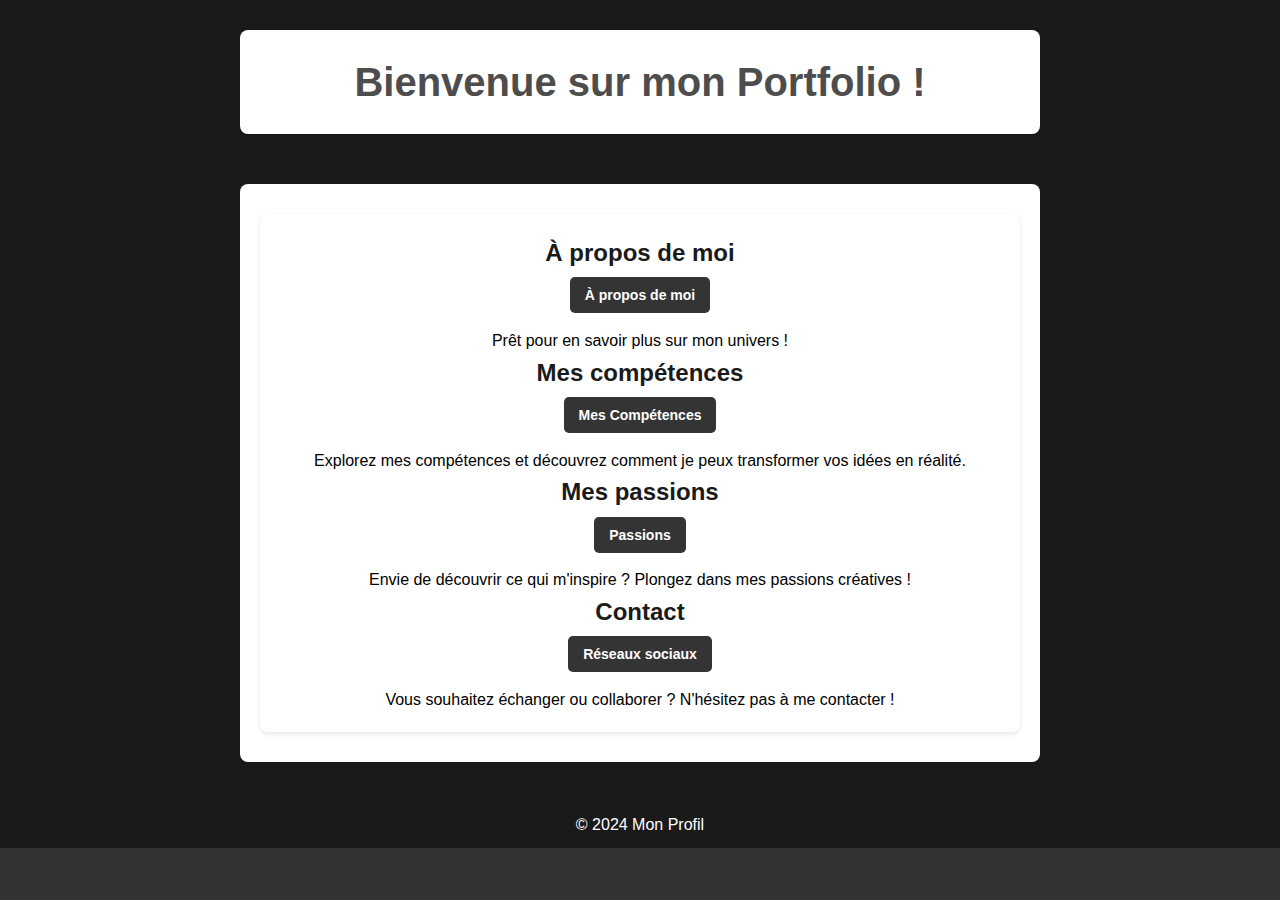
<file: index.html>
<!DOCTYPE html>
<html lang="fr">
<head>
    <meta charset="UTF-8">
    <meta name="viewport" content="width=device-width, initial-scale=1.0">
    <title>Mon Portfolio</title>
    <link rel="stylesheet" href="styles.css">
</head>
<body>
    <header>
        <div class="card-white">
            <h1>Bienvenue sur mon Portfolio !</h1>
        </div>
    </header>
    <nav>
        <div class="card-white">
            <section id="decouverte">
                <h2>À propos de moi</h2>
                <a href="about.html" class="btn-blue" target="_blank">À propos de moi</a>
                <p class="texte-noir">Prêt pour en savoir plus sur mon univers !</p>

                <h2>Mes compétences</h2>
                <a href="competences.html" class="btn-blue" target="_blank">Mes Compétences</a>
                <p class="texte-noir">Explorez mes compétences et découvrez comment je peux transformer vos idées en réalité.</p>

                <h2>Mes passions</h2>
                <a href="passions.html" class="btn-blue" target="_blank">Passions</a>
                <p class="texte-noir">Envie de découvrir ce qui m'inspire ? Plongez dans mes passions créatives !</p>

                <h2>Contact</h2>
                <a href="contact.html" class="btn-blue" target="_blank">Réseaux sociaux</a>
                <p class="texte-noir">Vous souhaitez échanger ou collaborer ? N'hésitez pas à me contacter !</p>
            </section>
        </div>
    </nav>
    <footer>
        <p class="texte-blanc">&copy; 2024 Mon Profil</p>
    </footer>
</body>
</html>
</file>
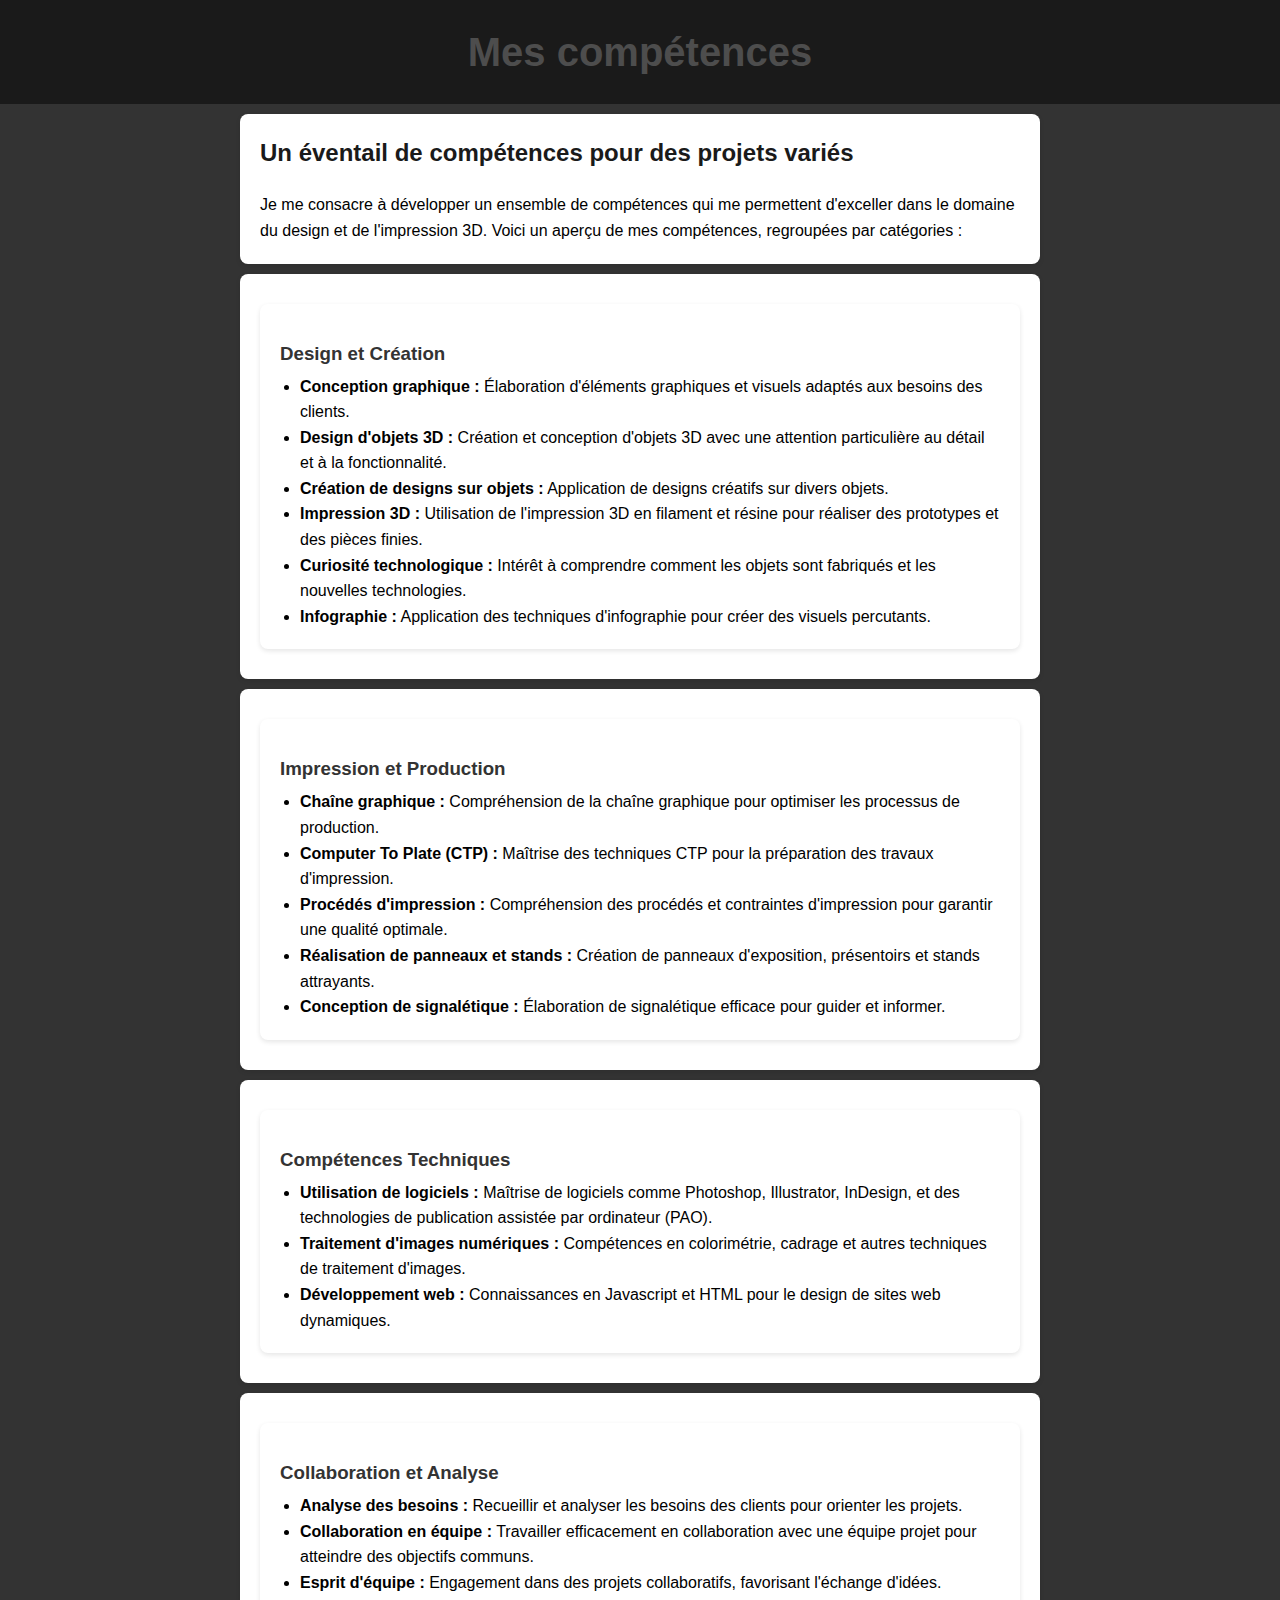
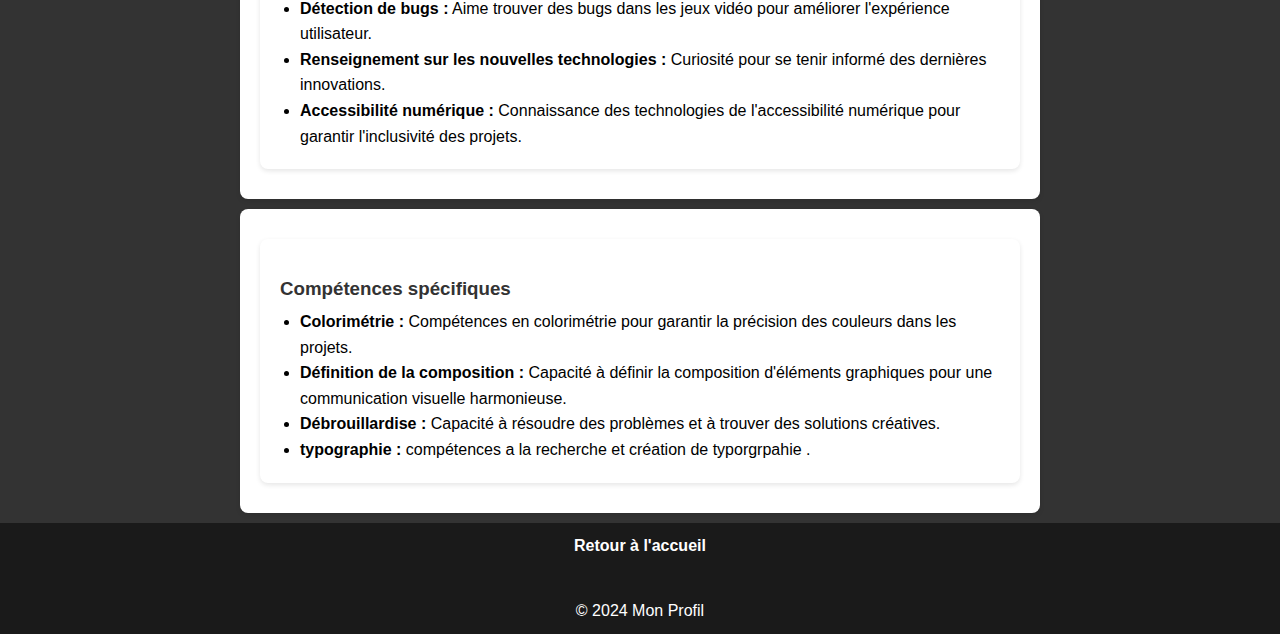
<file: competences.html>
<!DOCTYPE html>
<html lang="fr">
<head>
    <meta charset="UTF-8">
    <meta name="viewport" content="width=device-width, initial-scale=1.0">
    <title>Mes compétences</title>
    <link rel="stylesheet" href="styles.css">
</head>
<header>
    <h1>Mes compétences</h1>
    </header>
    <section>
       
        

        <h2>Un éventail de compétences pour des projets variés</h2>
        <p>Je me consacre à développer un ensemble de compétences qui me permettent d'exceller dans le domaine du design et de l'impression 3D. Voici un aperçu de mes compétences, regroupées par catégories :</p>
    </div>
</section>
    <section>
    <div class="card-white">
        <h3>Design et Création</h3>
        <ul>
            <li><strong>Conception graphique :</strong> Élaboration d'éléments graphiques et visuels adaptés aux besoins des clients.</li>
            <li><strong>Design d'objets 3D :</strong> Création et conception d'objets 3D avec une attention particulière au détail et à la fonctionnalité.</li>
            <li><strong>Création de designs sur objets :</strong> Application de designs créatifs sur divers objets.</li>
            <li><strong>Impression 3D :</strong> Utilisation de l'impression 3D en filament et résine pour réaliser des prototypes et des pièces finies.</li>
            <li><strong>Curiosité technologique :</strong> Intérêt à comprendre comment les objets sont fabriqués et les nouvelles technologies.</li>
            <li><strong>Infographie :</strong> Application des techniques d'infographie pour créer des visuels percutants.</li>
        </ul>
    </div>
</section>
<section>
        <div class="card-white">
        <h3>Impression et Production</h3>
        <ul>
            <li><strong>Chaîne graphique :</strong> Compréhension de la chaîne graphique pour optimiser les processus de production.</li>
            <li><strong>Computer To Plate (CTP) :</strong> Maîtrise des techniques CTP pour la préparation des travaux d'impression.</li>
            <li><strong>Procédés d'impression :</strong> Compréhension des procédés et contraintes d'impression pour garantir une qualité optimale.</li>
            <li><strong>Réalisation de panneaux et stands :</strong> Création de panneaux d'exposition, présentoirs et stands attrayants.</li>
            <li><strong>Conception de signalétique :</strong> Élaboration de signalétique efficace pour guider et informer.</li>
        </ul>
    </div>
</section>
    <section>
    <div class="card-white">
        <h3>Compétences Techniques</h3>
        <ul>
            <li><strong>Utilisation de logiciels :</strong> Maîtrise de logiciels comme Photoshop, Illustrator, InDesign, et des technologies de publication assistée par ordinateur (PAO).</li>
            <li><strong>Traitement d'images numériques :</strong> Compétences en colorimétrie, cadrage et autres techniques de traitement d'images.</li>
            <li><strong>Développement web :</strong> Connaissances en Javascript et HTML pour le design de sites web dynamiques.</li>
        </ul>
    </div>
</section>
    <section>
    <div class="card-white">
        <h3>Collaboration et Analyse</h3>
        <ul>
            <li><strong>Analyse des besoins :</strong> Recueillir et analyser les besoins des clients pour orienter les projets.</li>
            <li><strong>Collaboration en équipe :</strong> Travailler efficacement en collaboration avec une équipe projet pour atteindre des objectifs communs.</li>
            <li><strong>Esprit d'équipe :</strong> Engagement dans des projets collaboratifs, favorisant l'échange d'idées.</li>
            <li><strong>Détection de bugs :</strong> Aime trouver des bugs dans les jeux vidéo pour améliorer l'expérience utilisateur.</li>
            <li><strong>Renseignement sur les nouvelles technologies :</strong> Curiosité pour se tenir informé des dernières innovations.</li>
            <li><strong>Accessibilité numérique :</strong> Connaissance des technologies de l'accessibilité numérique pour garantir l'inclusivité des projets.</li>
        </ul>
    </div>
</section>
    <section>
    <div class="card-white">
        <h3>Compétences spécifiques</h3>
        <ul>
            <li><strong>Colorimétrie :</strong> Compétences en colorimétrie pour garantir la précision des couleurs dans les projets.</li>
            <li><strong>Définition de la composition :</strong> Capacité à définir la composition d'éléments graphiques pour une communication visuelle harmonieuse.</li>
            <li><strong>Débrouillardise :</strong> Capacité à résoudre des problèmes et à trouver des solutions créatives.</li>
            <li><strong>typographie :</strong> compétences a la recherche et création de typorgrpahie .</li>
        </ul>
    </div>
    </section>
    <nav>
        <a href="index.html">Retour à l'accueil</a>
    </nav>
    <footer>
        <p>&copy; 2024 Mon Profil</p>
    </footer>
</body>
</html>
</file>
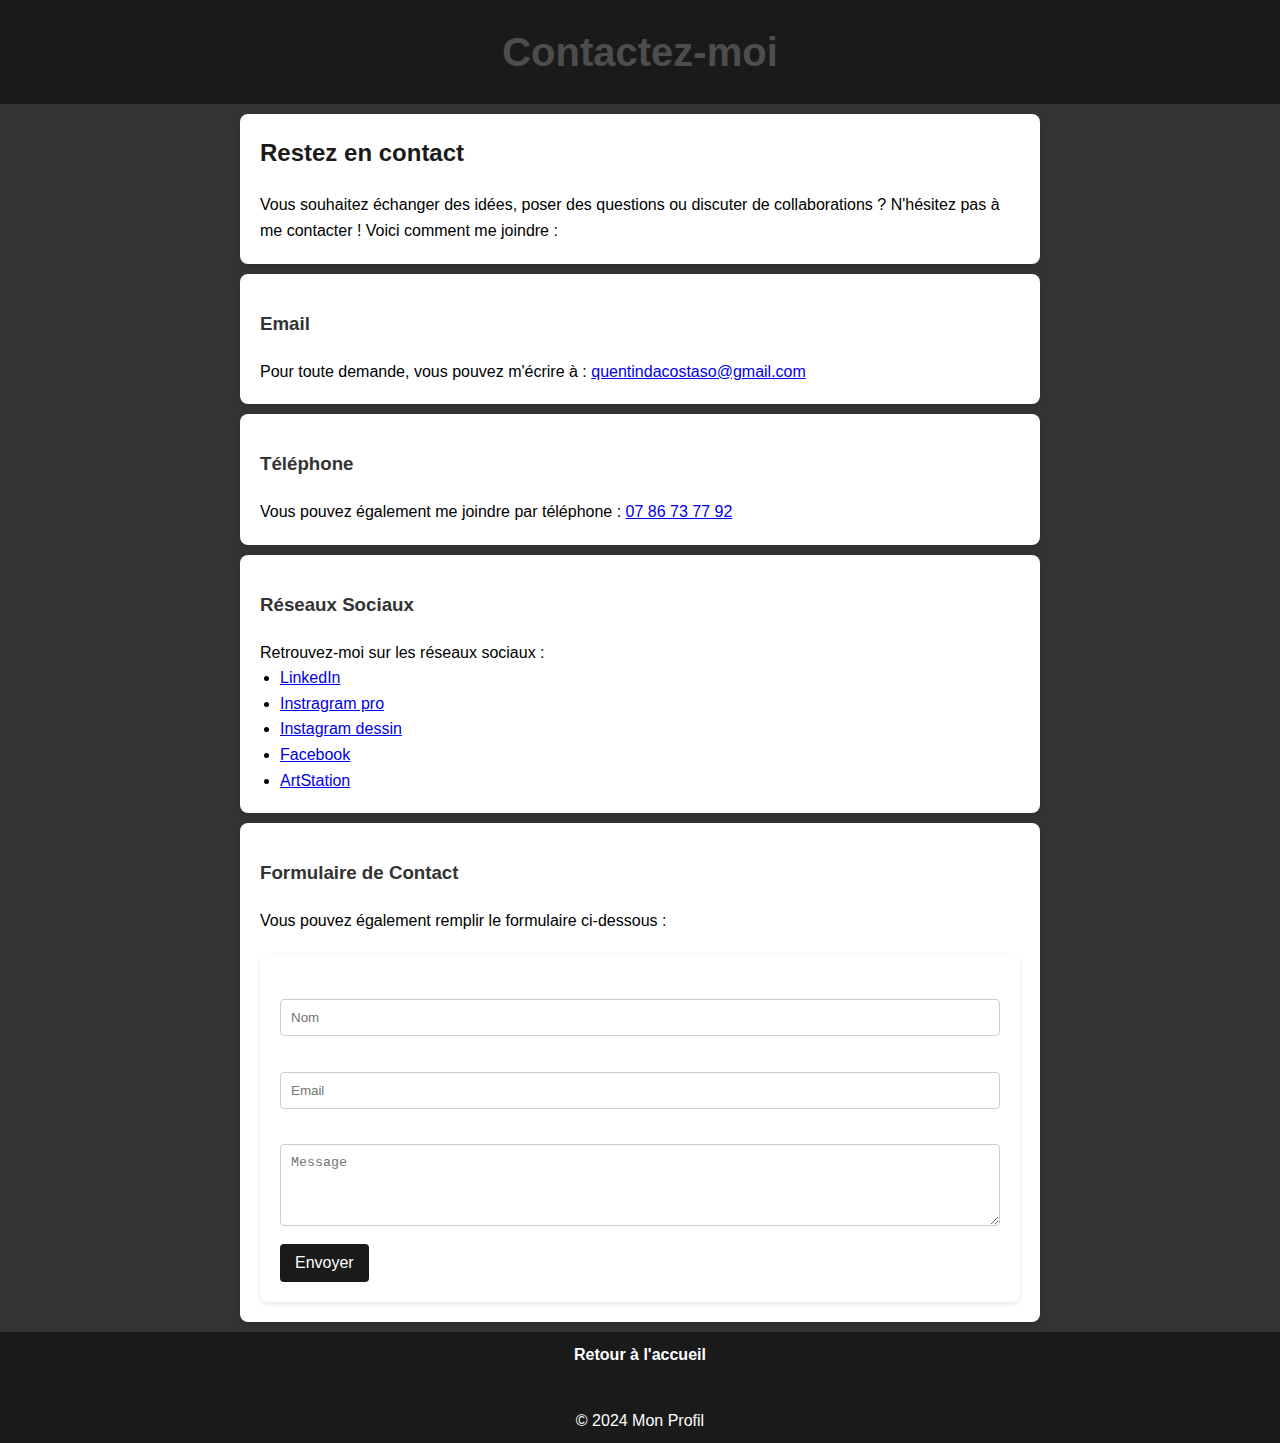
<file: contact.html>
<!DOCTYPE html>
<html lang="fr">
<head>
    <meta charset="UTF-8">
    <meta name="viewport" content="width=device-width, initial-scale=1.0">
    <title>Contact</title>
    <link rel="stylesheet" href="styles.css">
</head>
<body>
    <header>
        <h1>Contactez-moi</h1>
    </header>
    
    <section>
        <h2>Restez en contact</h2>
        <p>Vous souhaitez échanger des idées, poser des questions ou discuter de collaborations ? N'hésitez pas à me contacter ! Voici comment me joindre :</p>
    </section>
    <section>
        <h3>Email</h3>
        <p>Pour toute demande, vous pouvez m'écrire à : <a href="mailto:quentindacostaso@gmail.com">quentindacostaso@gmail.com</a></p>
    </section>
    <section>
        <h3>Téléphone</h3>
        <p>Vous pouvez également me joindre par téléphone : <a href="tel:+33786737792">07 86 73 77 92</a></p>
    </section>
    <section>
        <h3>Réseaux Sociaux</h3>
        <p>Retrouvez-moi sur les réseaux sociaux :</p>
        <ul>
            <li><a href="https://fr.linkedin.com/in/quentin-da-costa-soares-443b7b290" target="_blank">LinkedIn</a></li>
            <li><a href="https://www.instagram.com/quentindacostaso/" target="_blank">Instragram pro</a></li>
            <li><a href="https://www.instagram.com/luminart2dcs" target="_blank">Instagram dessin</a></li>
            <li><a href="https://www.facebook.com/profile.php?id=100010545675950" target="_blank">Facebook</a></li>
            <li><a href="https://discord.gg/toncodetarget=" target="_blank">ArtStation</a></li>
        </ul>
    </section>
    <section>
        <h3>Formulaire de Contact</h3>
        <p>Vous pouvez également remplir le formulaire ci-dessous :</p>
        
        <form>
            <label for="nom">Nom :</label>
            <input type="text" id="nom" name="nom" placeholder="Nom" required style="color: gray;">
    
            <label for="email">Email :</label>
            <input type="email" id="email" name="email" placeholder="Email" required style="color: gray;">
    
            <label for="message">Message :</label>
            <textarea id="message" name="message" rows="4" placeholder="Message" required style="color: gray;"></textarea>
    
            <button type="submit">Envoyer</button>
        </form>
    </section>
    
    <nav>
        <a href="index.html">Retour à l'accueil</a>
    </nav>
    <footer>
        <p>&copy; 2024 Mon Profil</p>
    </footer>
</body>
</html>
</file>
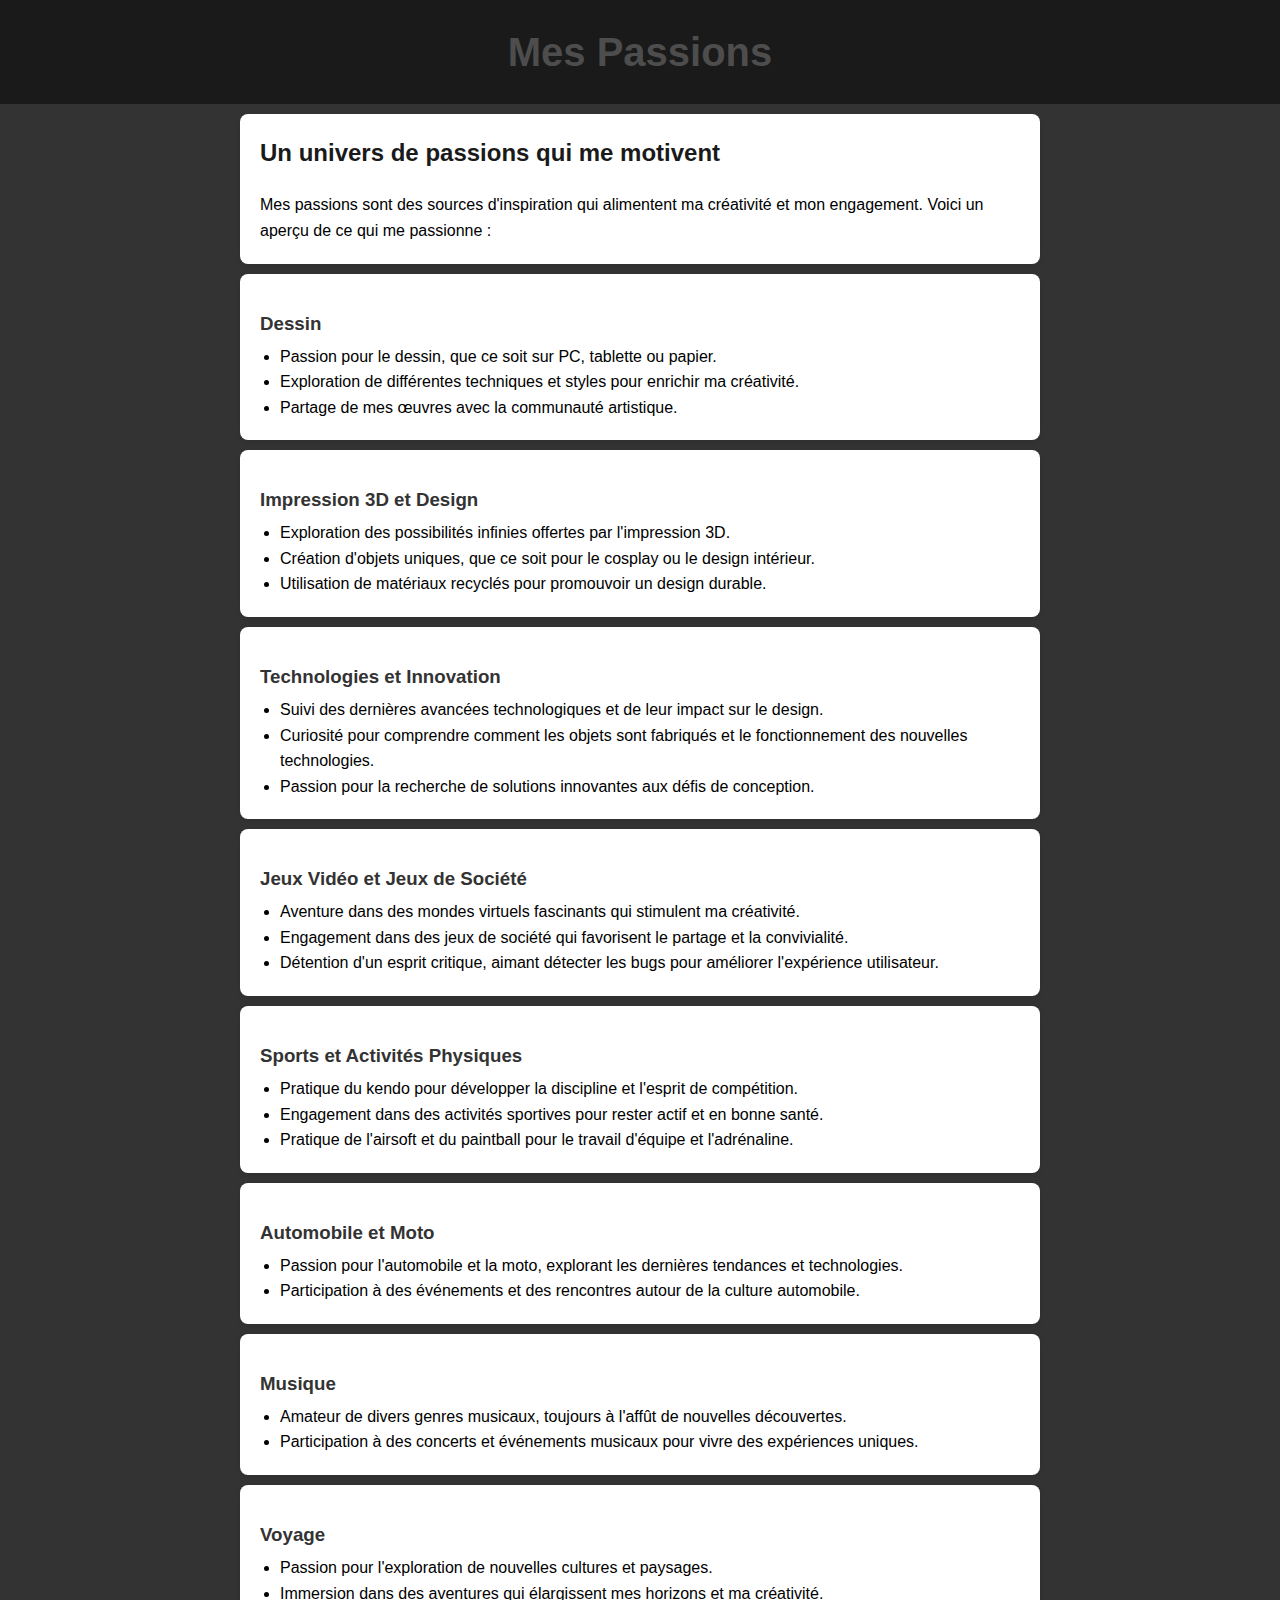
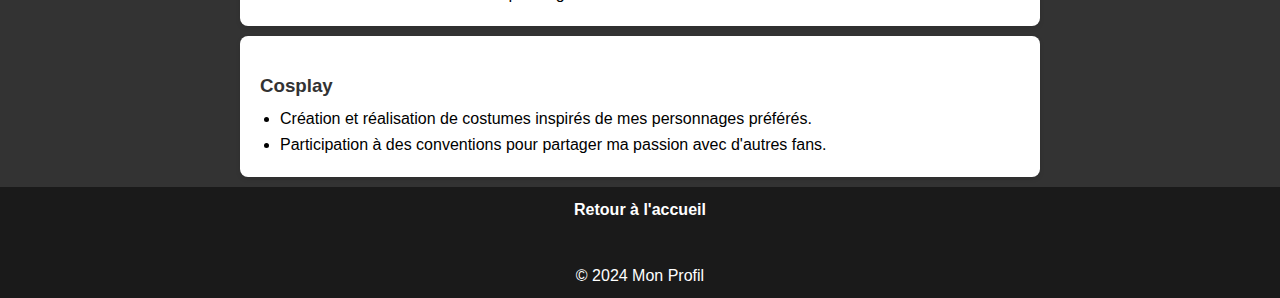
<file: passions.html>
<!DOCTYPE html>
<html lang="fr">
<head>
    <meta charset="UTF-8">
    <meta name="viewport" content="width=device-width, initial-scale=1.0">
    <title>Mes passions</title>
    <link rel="stylesheet" href="styles.css">
</head>
<body>
    <header>
        <h1>Mes Passions</h1>
    </header>
    <section>
        <h2>Un univers de passions qui me motivent</h2>
        <p>Mes passions sont des sources d'inspiration qui alimentent ma créativité et mon engagement. Voici un aperçu de ce qui me passionne :</p>
    </section>
        <section>
        <h3>Dessin</h3>
        <ul>
            <li>Passion pour le dessin, que ce soit sur PC, tablette ou papier.</li>
            <li>Exploration de différentes techniques et styles pour enrichir ma créativité.</li>
            <li>Partage de mes œuvres avec la communauté artistique.</li>
        </ul>
    </section>
        <section>
        <h3>Impression 3D et Design</h3>
        <ul>
            <li>Exploration des possibilités infinies offertes par l'impression 3D.</li>
            <li>Création d'objets uniques, que ce soit pour le cosplay ou le design intérieur.</li>
            <li>Utilisation de matériaux recyclés pour promouvoir un design durable.</li>
        </ul>
    </section>
        <section>
        <h3>Technologies et Innovation</h3>
        <ul>
            <li>Suivi des dernières avancées technologiques et de leur impact sur le design.</li>
            <li>Curiosité pour comprendre comment les objets sont fabriqués et le fonctionnement des nouvelles technologies.</li>
            <li>Passion pour la recherche de solutions innovantes aux défis de conception.</li>
        </ul>
    </section>
        <section>
        <h3>Jeux Vidéo et Jeux de Société</h3>
        <ul>
            <li>Aventure dans des mondes virtuels fascinants qui stimulent ma créativité.</li>
            <li>Engagement dans des jeux de société qui favorisent le partage et la convivialité.</li>
            <li>Détention d'un esprit critique, aimant détecter les bugs pour améliorer l'expérience utilisateur.</li>
        </ul>
    </section>
        <section>
        <h3>Sports et Activités Physiques</h3>
        <ul>
            <li>Pratique du kendo pour développer la discipline et l'esprit de compétition.</li>
            <li>Engagement dans des activités sportives pour rester actif et en bonne santé.</li>
            <li>Pratique de l'airsoft et du paintball pour le travail d'équipe et l'adrénaline.</li>
        </ul>
    </section>
        <section>
        <h3>Automobile et Moto</h3>
        <ul>
            <li>Passion pour l'automobile et la moto, explorant les dernières tendances et technologies.</li>
            <li>Participation à des événements et des rencontres autour de la culture automobile.</li>
        </ul>
    </section>
        <section>
        <h3>Musique</h3>
        <ul>
            <li>Amateur de divers genres musicaux, toujours à l'affût de nouvelles découvertes.</li>
            <li>Participation à des concerts et événements musicaux pour vivre des expériences uniques.</li>
        </ul>
    </section>
        <section>
        <h3>Voyage</h3>
        <ul>
            <li>Passion pour l'exploration de nouvelles cultures et paysages.</li>
            <li>Immersion dans des aventures qui élargissent mes horizons et ma créativité.</li>
        </ul>
    </section>
        <section>
        <h3>Cosplay</h3>
        <ul>
            <li>Création et réalisation de costumes inspirés de mes personnages préférés.</li>
            <li>Participation à des conventions pour partager ma passion avec d'autres fans.</li>
        </ul>
    </section>
    <nav>
        <a href="index.html">Retour à l'accueil</a>
    </nav>
    <footer>
        <p>&copy; 2024 Mon Profil</p>
    </footer>
</body>
</html>
</file>
<file: styles.css>
/* Réinitialisation des marges et des bordures */
* {
    margin: 0;
    padding: 0;
    box-sizing: border-box;
}

/* Styles globaux */
body {
    font-family: 'Arial', sans-serif;
    line-height: 1.6;
    background-color: #333; /* Fond noir */
    color: #FFFFFF; /* Couleur du texte en blanc */
}

/* Styles du header */
header {
    background: #1a1a1a; /* Couleur sombre pour l'en-tête */
    color: #fff; /* Couleur du texte de l'en-tête */
    padding: 20px 0;
    text-align: center;
}

h1 {
    font-size: 2.5em;
    color: #4d4d4d;
}

/* Styles de la navigation */
nav {
    background: #1a1a1a; /* Couleur pour la barre de navigation */
    color: #fff;
    padding: 10px 0;
    text-align: center;
}

nav a {
    color: #fff; /* Couleur des liens */
    text-decoration: none;
    margin: 0 15px;
    font-weight: bold;
}

nav a:hover {
    text-decoration: underline; /* Effet de survol pour les liens */
}

/* Styles des sections */
section, .card-white {
    padding: 20px;
    margin: 10px auto;
    max-width: 800px;
    background: #ffffff; /* Couleur de fond des sections */
    border-radius: 8px;
    box-shadow: 0 2px 5px rgba(0, 0, 0, 0.1);
}

/* Styles des titres des sections */
h2 {
    color: #1a1a1a; /* Couleur des titres de section */
    margin-bottom: 10px;
}

h3 {
    color: #333; /* Couleur des sous-titres */
    margin: 15px 0 5px;
}

/* Styles des listes */
ul {
    list-style-type: disc;
    margin-left: 20px;
}

li {
    color: #000; /* Couleur du texte des éléments de liste en noir */
}

/* Styles des boutons */
.btn-blue {
    background-color: #343434; /* Couleur de fond */
    color: white; /* Couleur du texte en blanc */
    padding: 10px 15px;
    border-radius: 5px;
    border: none;
    cursor: pointer;
    font-size: 14px; /* Taille de la police réduite */
    transition: background-color 0.3s;
}

.btn-blue:hover {
    background-color: #4d54a3; /* Couleur de fond plus sombre au survol */
    color: #fff; /* Assurer que le texte reste blanc au survol */
}

/* Styles du footer */
footer {
    background: #1a1a1a; /* Couleur de fond du footer */
    color: white; /* Couleur du texte du footer */
    text-align: center;
    padding: 10px 0;
    position: relative;
    bottom: 0;
    width: 100%;
}

footer p {
    color: white !important; /* Force le texte du footer à être blanc */
}

/* Paragraphes spécifiques */
p {
    color: black; /* Change la couleur du texte en noir dans les sections avec fond blanc */
    margin-top: 20px; /* Ajuste la marge supérieure pour déplacer le texte plus bas */
}

/* Styles des formulaires */
form {
    margin-top: 20px;
    background: #fff; /* Couleur de fond blanche pour le formulaire */
    padding: 20px;
    border-radius: 8px;
    box-shadow: 0 2px 5px rgba(0, 0, 0, 0.1); /* Ombre légère pour le formulaire */
}

/* Styles des champs de saisie */
form input,
form textarea {
    width: 100%;
    padding: 10px;
    margin-bottom: 10px;
    border: 1px solid #ccc;
    border-radius: 4px;
    color: gray; /* Couleur du texte en gris */
}

/* Styles des boutons */
form button {
    padding: 10px 15px;
    background: #1a1a1a; /* Couleur de fond du bouton */
    color: #fff; /* Couleur du texte du bouton */
    border: none;
    border-radius: 4px;
    cursor: pointer;
    font-size: 16px; /* Taille de police pour les boutons */
}

form button:hover {
    background: #333; /* Couleur de fond du bouton au survol */
}
</file>
